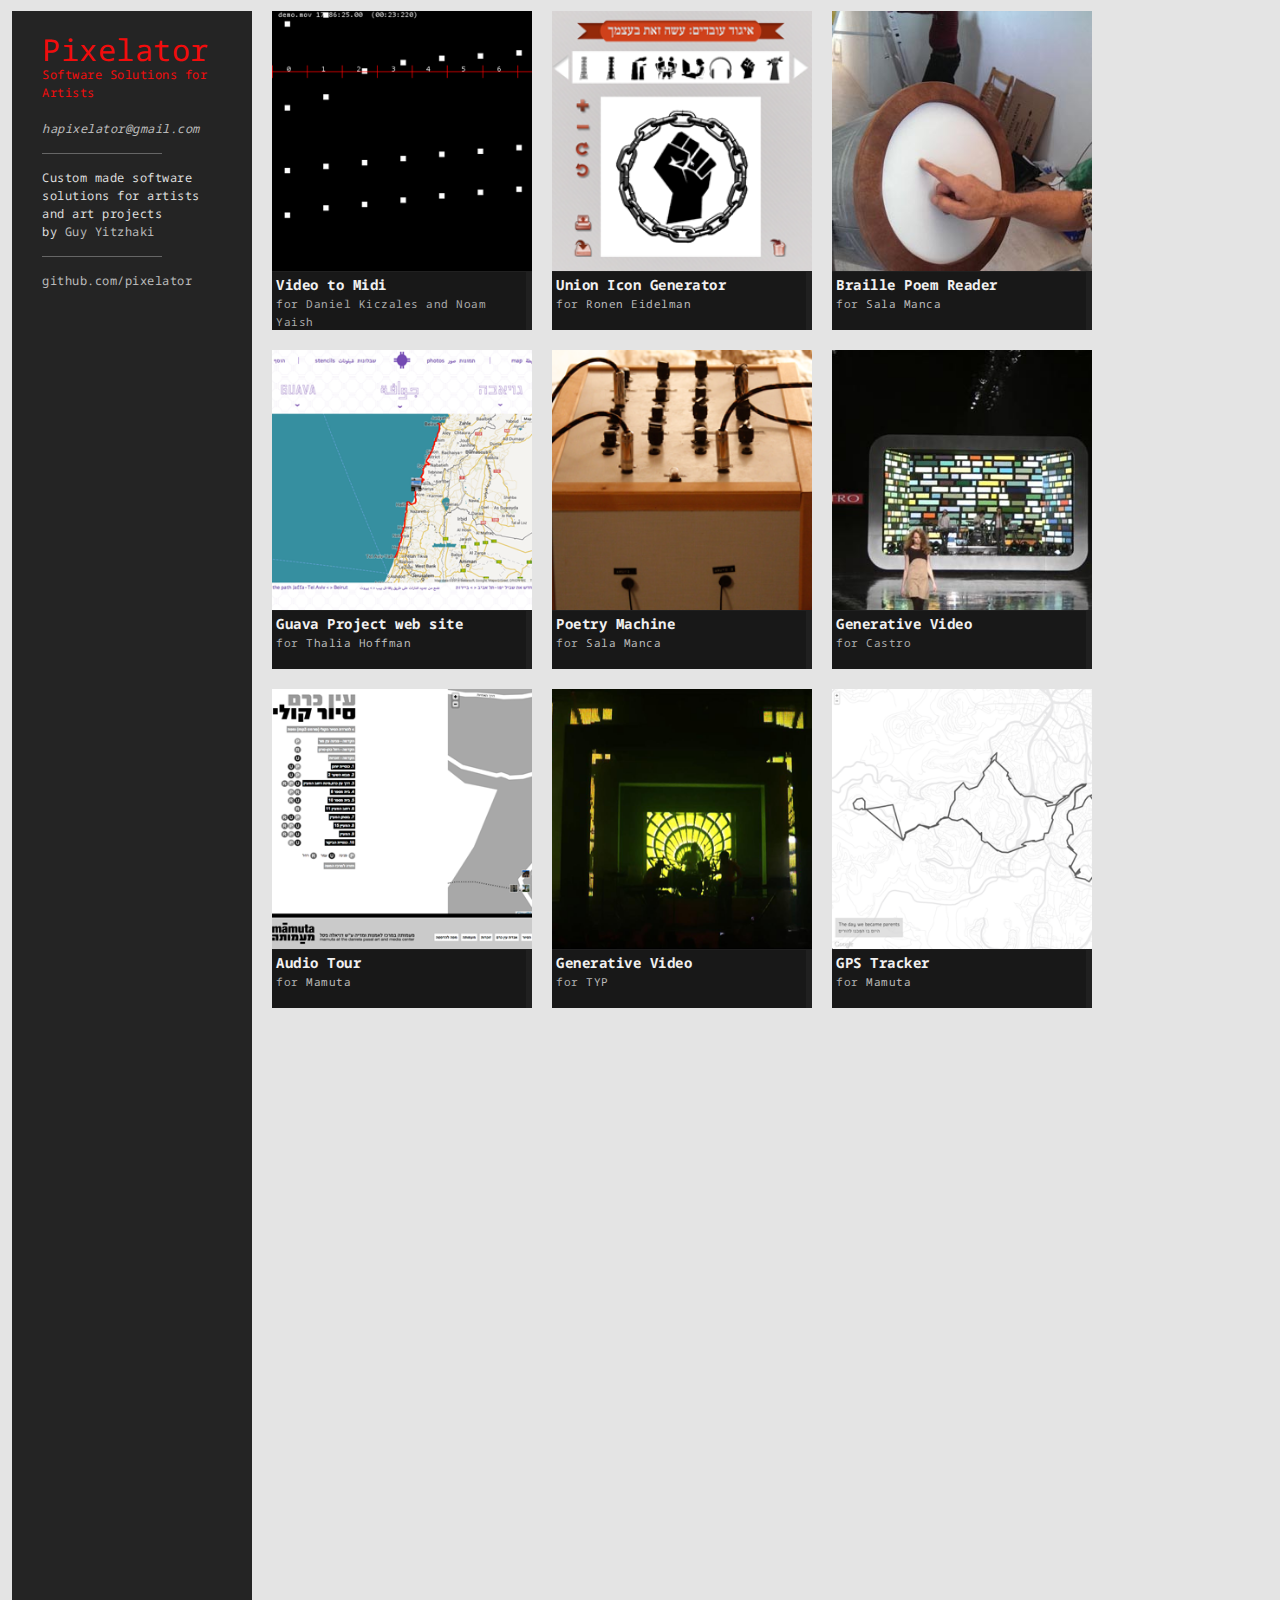
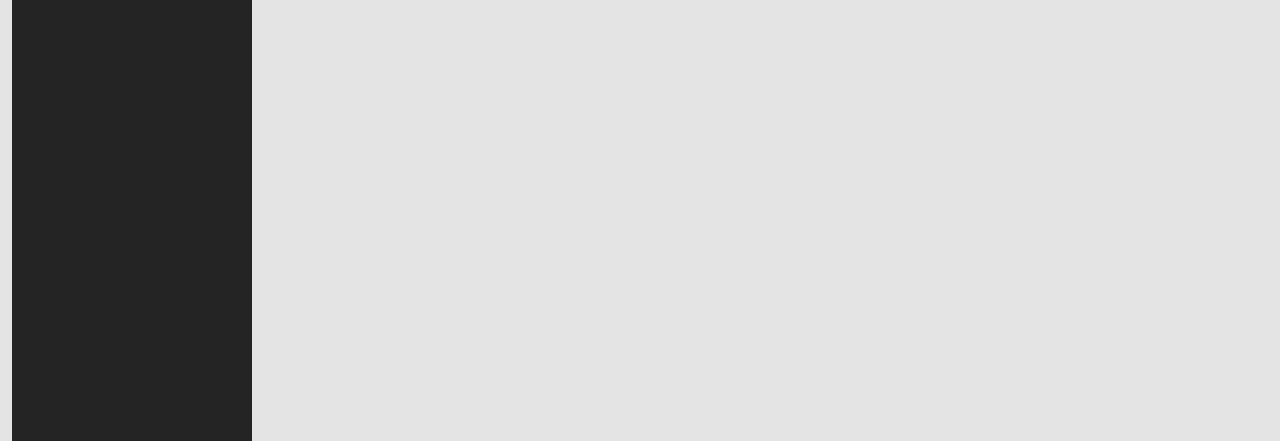
<file: Sites/pixelator/index.html>
<!doctype html>
<html lang="en">
<head>
	
	<meta charset="utf-8" />
	<title>Pixelator - software for artists</title>
	<!--[if lt IE 9]><script src="http://html5shim.googlecode.com/svn/trunk/html5.js"></script><![endif]-->
	<link rel="stylesheet" href="style.css" />
	<link href='http://fonts.googleapis.com/css?family=Droid+Sans+Mono' rel='stylesheet' type='text/css'>
	<script type="text/javascript">

  		var _gaq = _gaq || [];
  		_gaq.push(['_setAccount', 'UA-45736423-1']);
  		_gaq.push(['_trackPageview']);

  		(function() {
    		var ga = document.createElement('script'); ga.type = 'text/javascript'; ga.async = true;
			ga.src = ('https:' == document.location.protocol ? 'https://' : 'http://') + 'stats.g.doubleclick.net/dc.js';
			var s = document.getElementsByTagName('script')[0]; s.parentNode.insertBefore(ga, s);
  		})();
	</script>

</head>
<body class="portfolio">
	<div id="container">
	
		<div class="project" style="background:#242424; color:#CCCCCC; letter-spacing: 0.5px; line-height: 18px; padding:30px 30px 0px 30px; width:180px; height:2000px;">
			<b class="title" style="font-size: 30px;">Pixelator</b> <br />
			<b class="title" style="font-size: 12px;">Software Solutions for Artists</b> <br /><br />
			<i><a href="mailto:hapixelator@gmail.com" target="_blank">hapixelator@gmail.com</a></i>
			<div class="seperator" style="margin: 15px 0px 15px 0px;"></div>
			<div style="font-size: 12px; color: #DDDDDD;">
				Custom made software solutions for artists and art projects<br />
				by <a href="http://www.guyyitzhaki.com" target="_blank">Guy Yitzhaki</a>
			</div>
			<div class="seperator" style="margin: 15px 0px 15px 0px;"></div>
			<div style="font-size: 12px; color: #777777;">
				<a href="https://github.com/guyyitzhaki/pixelator" target="_blank">github.com/pixelator</a> <br />
			</div>
		</div>
			
		<div class="project">
				<img src="images/musicbox.png" width="260" height="260" />
			<div class="desc">
				 <b style="font-size: 14px; font-weight: 700; color: #F0F0F0;">Video to Midi</b>
				<br>for Daniel Kiczales and Noam Yaish
			</div>
		</div>

		<div class="project">
			<a href="http://erev-rav.com/archives/29931" target="_blank">
				<img src="images/icons.png" width="260" height="260" />
			</a>
			<div class="desc">
				 <a class="projectTitle" href="http://erev-rav.com/archives/29931" target="_blank">Union Icon Generator</a>
				<br>for <a href="http://roneneidelman.com/" target="_blank">Ronen Eidelman</a>
			</div>
		</div>
		
		<div class="project">
			<a href="http://www.agripas12gallery.com/2013/12/17/nivim-swisa/" target="_blank">
				<img src="images/braille.png" width="260" height="260" />
			</a>	
			<div class="desc">
				 <a class="projectTitle" href="http://www.agripas12gallery.com/2013/12/17/nivim-swisa/" target="_blank">Braille Poem Reader</a>
				<br>for <a href="http://sala-manca.net/" target="_blank">Sala Manca</a>
			</div>
		</div>	

		<div class="project">
			<a href="http://guava.thaliahoffman.com" target="_blank">
				<img src="images/guava.png" width="260" height="260" />
			</a>
			<div class="desc">
				 <a class="projectTitle" href="http://guava.thaliahoffman.com" target="_blank">Guava Project web site</a>
				<br>for <a href="http://thaliahoffman.com/" target="_blank">Thalia Hoffman</a>
			</div>
		</div>
					
		<div class="project">
			<a href="https://www.facebook.com/photo.php?fbid=778196848860409&set=a.778190152194412.1073741832.100000103023317&type=3&l=8ac7fd2550&theater" target="_blank">
				<img src="images/poems.png" width="260" height="260" />
			</a>
			<div class="desc">
				 <a class="projectTitle" href="https://www.facebook.com/photo.php?fbid=778196848860409&set=a.778190152194412.1073741832.100000103023317&type=3&l=8ac7fd2550&theater" target="_blank">Poetry Machine</a>
				<br>for <a href="http://sala-manca.net/" target="_blank">Sala Manca</a>
			</div>
		</div>	
		
		<div class="project">
			<img src="images/castro.png" width="260" height="260" />
			<div class="desc">
				 <b style="font-size: 14px; font-weight: 700; color: #F0F0F0;">Generative Video</b>
				<br>for Castro
			</div>
		</div>	

		<div class="project">
			<a href="http://www.mamuta.org/audiotour/" target="_blank">
				<img src="images/audiotour.png" width="260" height="260" />
			</a>
			<div class="desc">
				 <a href="http://www.mamuta.org/audiotour/" target="_blank" class="projectTitle">Audio Tour</a>
				<br>for <a href="http://www.mamuta.org/" target="_blank">Mamuta</a>
			</div>
		</div>	

		<div class="project">
			<img src="images/typ.png" width="260" height="260" />
			<div class="desc">
				 <b style="font-size: 14px; font-weight: 700; color: #F0F0F0;">Generative Video</b>
				<br>for <a href="http://www.typband.com/" target="_blank">TYP</a>
			</div>
		</div>	

		<div class="project">
			<img src="images/tracker.png" width="260" height="260" />
			<div class="desc">
				 <b style="font-size: 14px; font-weight: 700; color: #F0F0F0;">GPS Tracker</b>
				<br>for <a href="http://www.mamuta.org/" target="_blank">Mamuta</a>
			</div>
		</div>	
	</div>
</body>
</html>
</file>
<file: Sites/pixelator/style.css>
html, body {
  margin: 0px;
  padding: 0px;
  background: #E4E4E4;
  color: #999999;
  height: 100%;
  font-family: 'Droid Sans Mono', '';   
  font-size: 12px;
}

.title {
	color: #F20C0C;
	font-weight: 400;
}

.desc {
  background:#181818;
  color:#AAAAAA;
  font-size: 11px;
  letter-spacing:0.5px;
  line-height:18px;
  margin: 1px 0px 0px 0px;
  padding:4px;
  width:246px;
  height:50px;
}

a {
  color: #BBBBBB;
  text-decoration: none;
}

a:hover {
  color: #F20C0C;
  text-decoration: none;
}

.projectTitle {
	font-size: 14px; 
	font-weight: 700; 
	color: #F0F0F0; 
}

.seperator {
  width: 120px;
  margin: 20px 0px 20px 0px;
  border-bottom: 1px solid #666666;
}

#container {
  /*border: 1px solid #666;*/
  padding: 1px 1px 1px 2px;
  margin-bottom: 20px;
}


.project {
  background:#202020;
  width: auto;
  margin: 10px;
  float: left;
}

.project img {
  display: block;
  /*width: 100%;*/
}

#content {
  margin-left: 210px;
}

.portfolio #content {
  height: 100%;
}
</file>
